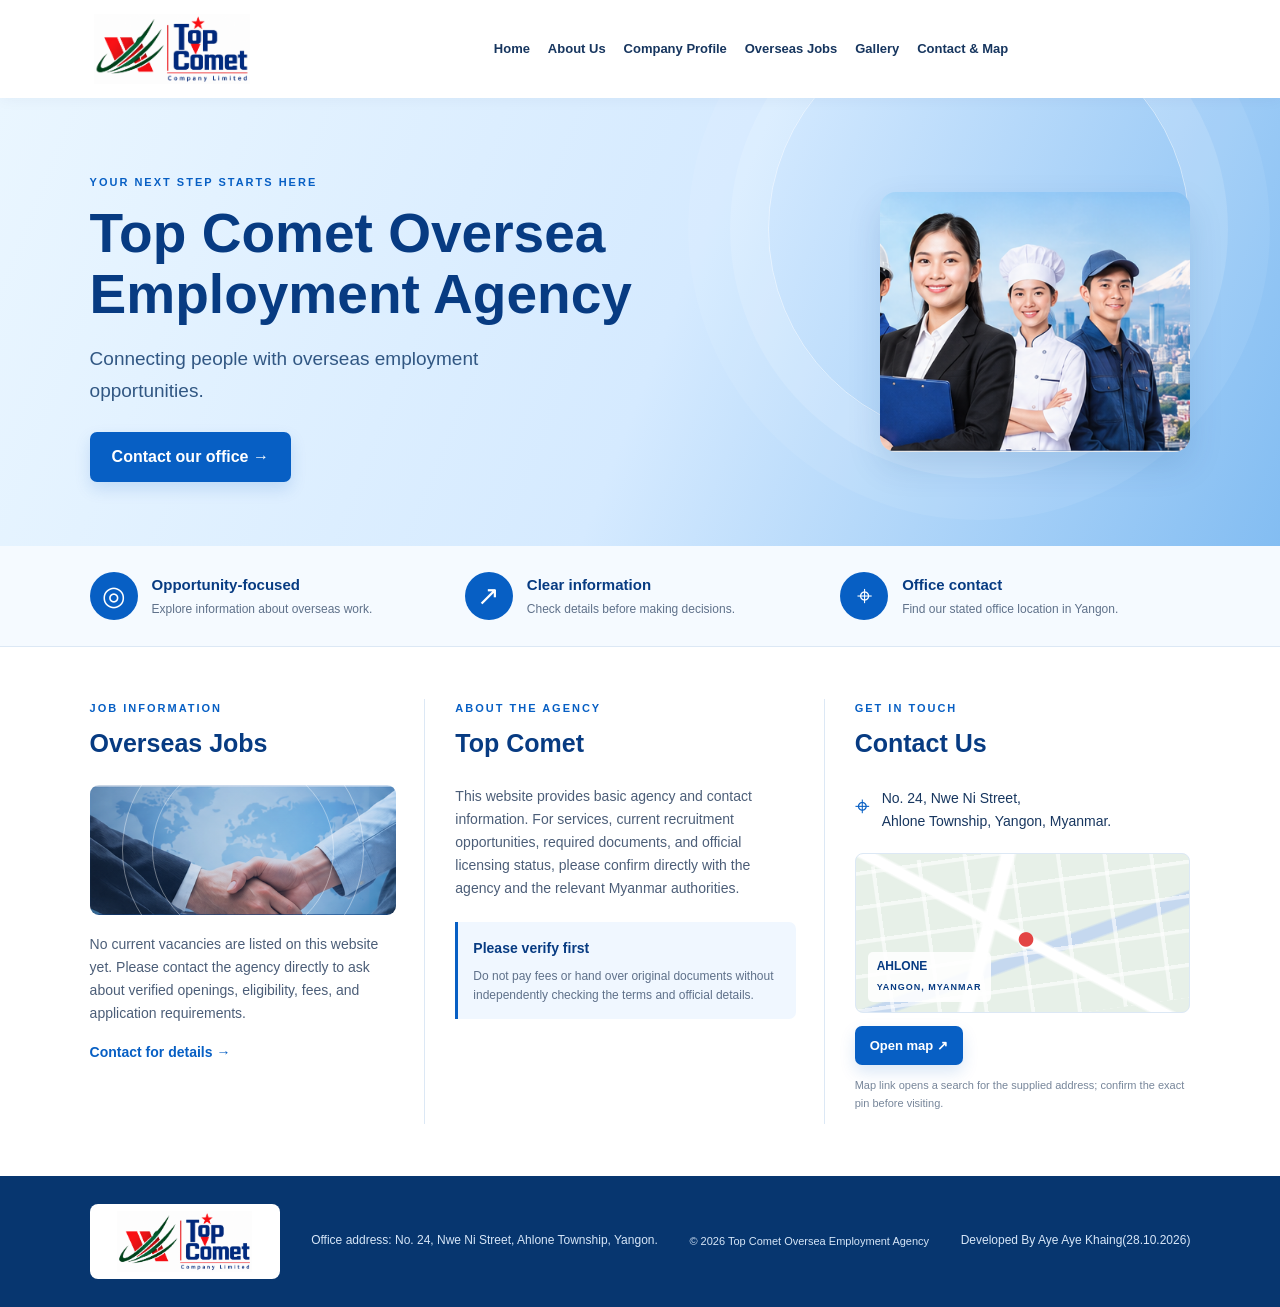
<file: index.html>
<!DOCTYPE html>

<html lang="en">
<head>
<meta charset="utf-8"/><meta content="width=device-width, initial-scale=1" name="viewport"/>
<meta content="Top Comet Oversea Employment Agency — contact and office information in Ahlone Township, Yangon." name="description"/>
<title>Top Comet Oversea Employment Agency</title>
<link href="styles.css" rel="stylesheet"/>
</head>
<body>
<header class="site-header">
<a aria-label="Top Comet home" class="brand" href="index.html"><img alt="Top Comet logo concept" class="brand-logo" src="images/top-comet-logo.png"/><span><strong>Top Comet</strong><small data-en="Oversea Employment Agency">Oversea Employment Agency</small></span></a>
<button aria-expanded="false" aria-label="Toggle navigation" class="menu-toggle" id="menuToggle">☰</button>
<nav id="nav"><a data-en="Home" href="index.html">Home</a><a data-en="About Us" href="about.html">About Us</a><a data-en="Company Profile" href="profile.html">Company Profile</a><a data-en="Overseas Jobs" href="jobs.html">Overseas Jobs</a><a data-en="Gallery" href="gallery.html">Gallery</a><a data-en="Contact &amp; Map" href="contact.html">Contact &amp; Map</a></nav>

</header>
<main>
<section class="hero" id="home"><div class="hero-content"><p class="eyebrow" data-en="YOUR NEXT STEP STARTS HERE">YOUR NEXT STEP STARTS HERE</p><h1 data-en="Top Comet Oversea Employment Agency">Top Comet Oversea Employment Agency</h1><p class="hero-sub" data-en="Connecting people with overseas employment opportunities.">Connecting people with overseas employment opportunities.</p><a class="primary-btn" data-en="Contact our office →" href="contact.html">Contact our office →</a></div><div aria-hidden="true" class="hero-art"><div class="orbit orbit-one"></div><div class="orbit orbit-two"></div><div class="globe">🌐</div><div class="plane">✈</div><div class="art-caption">OPPORTUNITIES<br/><strong>WITHOUT BORDERS</strong></div></div></section>
<section aria-label="Our approach" class="benefits"><article><span>◎</span><div><h3 data-en="Opportunity-focused">Opportunity-focused</h3><p data-en="Explore information about overseas work.">Explore information about overseas work.</p></div></article><article><span>↗</span><div><h3 data-en="Clear information">Clear information</h3><p data-en="Check details before making decisions.">Check details before making decisions.</p></div></article><article><span>⌖</span><div><h3 data-en="Office contact">Office contact</h3><p data-en="Find our stated office location in Yangon.">Find our stated office location in Yangon.</p></div></article></section>
<section class="content-grid"><article class="panel jobs-panel" id="jobs"><p class="section-label" data-en="JOB INFORMATION">JOB INFORMATION</p><h2 data-en="Overseas Jobs">Overseas Jobs</h2><div class="job-illustration"><span>✈</span><span>↗</span><span>◎</span></div><p data-en="No current vacancies are listed on this website yet. Please contact the agency directly to ask about verified openings, eligibility, fees, and application requirements.">No current vacancies are listed on this website yet. Please contact the agency directly to ask about verified openings, eligibility, fees, and application requirements.</p><a class="text-link" data-en="Contact for details →" href="contact.html">Contact for details →</a></article>
<article class="panel about-panel" id="about"><p class="section-label" data-en="ABOUT THE AGENCY">ABOUT THE AGENCY</p><h2 data-en="Top Comet">Top Comet</h2><p data-en="This website provides basic agency and contact information. For services, current recruitment opportunities, required documents, and official licensing status, please confirm directly with the agency and the relevant Myanmar authorities.">This website provides basic agency and contact information. For services, current recruitment opportunities, required documents, and official licensing status, please confirm directly with the agency and the relevant Myanmar authorities.</p><div class="notice"><strong data-en="Please verify first">Please verify first</strong><p data-en="Do not pay fees or hand over original documents without independently checking the terms and official details.">Do not pay fees or hand over original documents without independently checking the terms and official details.</p></div></article>
<article class="panel contact-panel" id="contact"><p class="section-label" data-en="GET IN TOUCH">GET IN TOUCH</p><h2 data-en="Contact Us">Contact Us</h2><div class="contact-line"><span>⌖</span><p>No. 24, Nwe Ni Street,<br/>Ahlone Township, Yangon, Myanmar.</p></div><div class="map-box"><div class="map-grid"></div><span class="map-pin">●</span><div class="map-label">AHLONE<br/><small>YANGON, MYANMAR</small></div></div><a class="primary-btn map-btn" data-en="Open map ↗" href="https://www.google.com/maps/search/?api=1&amp;query=No.+24+Nwe+Ni+Street+Ahlone+Township+Yangon+Myanmar" rel="noopener noreferrer" target="_blank">Open map ↗</a><p class="small-note" data-en="Map link opens a search for the supplied address; confirm the exact pin before visiting.">Map link opens a search for the supplied address; confirm the exact pin before visiting.</p></article></section>
</main>
<footer><a class="footer-brand" href="index.html"><img alt="Top Comet logo concept" class="brand-logo" src="images/top-comet-logo.png"/><span><strong>Top Comet</strong><small>Oversea Employment Agency</small></span></a><p data-en="Office address: No. 24, Nwe Ni Street, Ahlone Township, Yangon.">Office address: No. 24, Nwe Ni Street, Ahlone Township, Yangon.</p><small>© <span id="year"></span> Top Comet Oversea Employment Agency</small> <p> Developed By Aye Aye Khaing(28.10.2026)</p></footer>
<script src="script.js"></script>
</body></html>
</file>
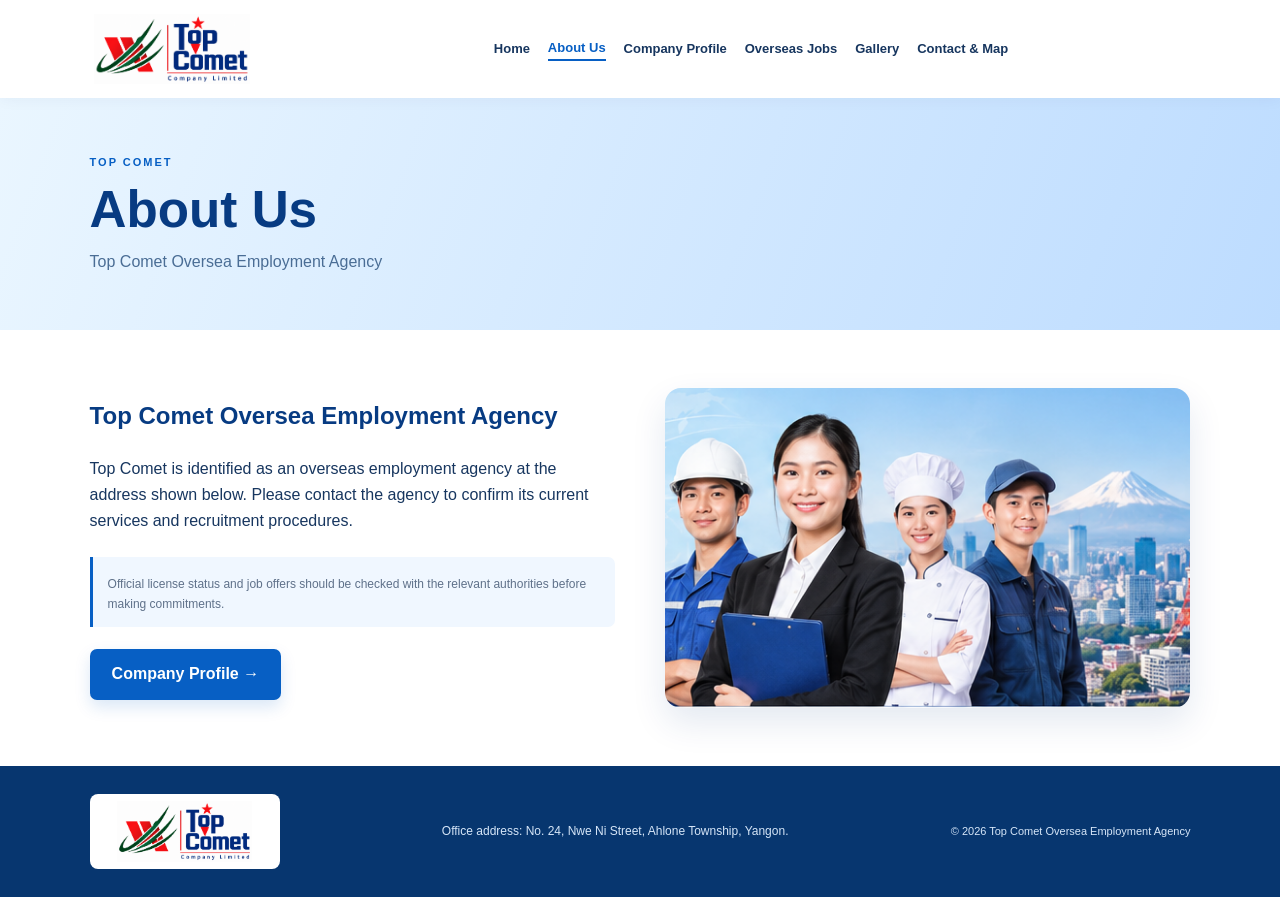
<file: about.html>
<!DOCTYPE html>

<html lang="en">
<head>
<meta charset="utf-8"/><meta content="width=device-width, initial-scale=1" name="viewport"/>
<meta content="Top Comet Oversea Employment Agency — contact and office information in Ahlone Township, Yangon." name="description"/>
<title>About Us | Top Comet</title>
<link href="styles.css" rel="stylesheet"/>
</head>
<body>
<header class="site-header">
<a aria-label="Top Comet home" class="brand" href="index.html"><img alt="Top Comet logo concept" class="brand-logo" src="images/top-comet-logo.png"/><span><strong>Top Comet</strong><small data-en="Oversea Employment Agency">Oversea Employment Agency</small></span></a>
<button aria-expanded="false" aria-label="Toggle navigation" class="menu-toggle" id="menuToggle">☰</button>
<nav id="nav"><a data-en="Home" href="index.html">Home</a><a aria-current="page" data-en="About Us" href="about.html">About Us</a><a data-en="Company Profile" href="profile.html">Company Profile</a><a data-en="Overseas Jobs" href="jobs.html">Overseas Jobs</a><a data-en="Gallery" href="gallery.html">Gallery</a><a data-en="Contact &amp; Map" href="contact.html">Contact &amp; Map</a></nav>

</header>
<main><section class="page-hero"><p class="section-label">TOP COMET</p><h1 data-en="About Us">About Us</h1><p>Top Comet Oversea Employment Agency</p></section><section class="page-body"><div class="split"><div><h2>Top Comet Oversea Employment Agency</h2><p data-en="Top Comet is identified as an overseas employment agency at the address shown below. Please contact the agency to confirm its current services and recruitment procedures.">Top Comet is identified as an overseas employment agency at the address shown below. Please contact the agency to confirm its current services and recruitment procedures.</p><div class="notice"><p data-en="Official license status and job offers should be checked with the relevant authorities before making commitments.">Official license status and job offers should be checked with the relevant authorities before making commitments.</p></div><a class="primary-btn" href="profile.html">Company Profile →</a></div><img alt="Illustrative overseas employment artwork" src="images/overseas-workers-banner.png"/></div></section></main>
<footer><a class="footer-brand" href="index.html"><img alt="Top Comet logo concept" class="brand-logo" src="images/top-comet-logo.png"/><span><strong>Top Comet</strong><small>Oversea Employment Agency</small></span></a><p data-en="Office address: No. 24, Nwe Ni Street, Ahlone Township, Yangon.">Office address: No. 24, Nwe Ni Street, Ahlone Township, Yangon.</p><small>© <span id="year"></span> Top Comet Oversea Employment Agency</small></footer>
<script src="script.js"></script>
</body></html>
</file>
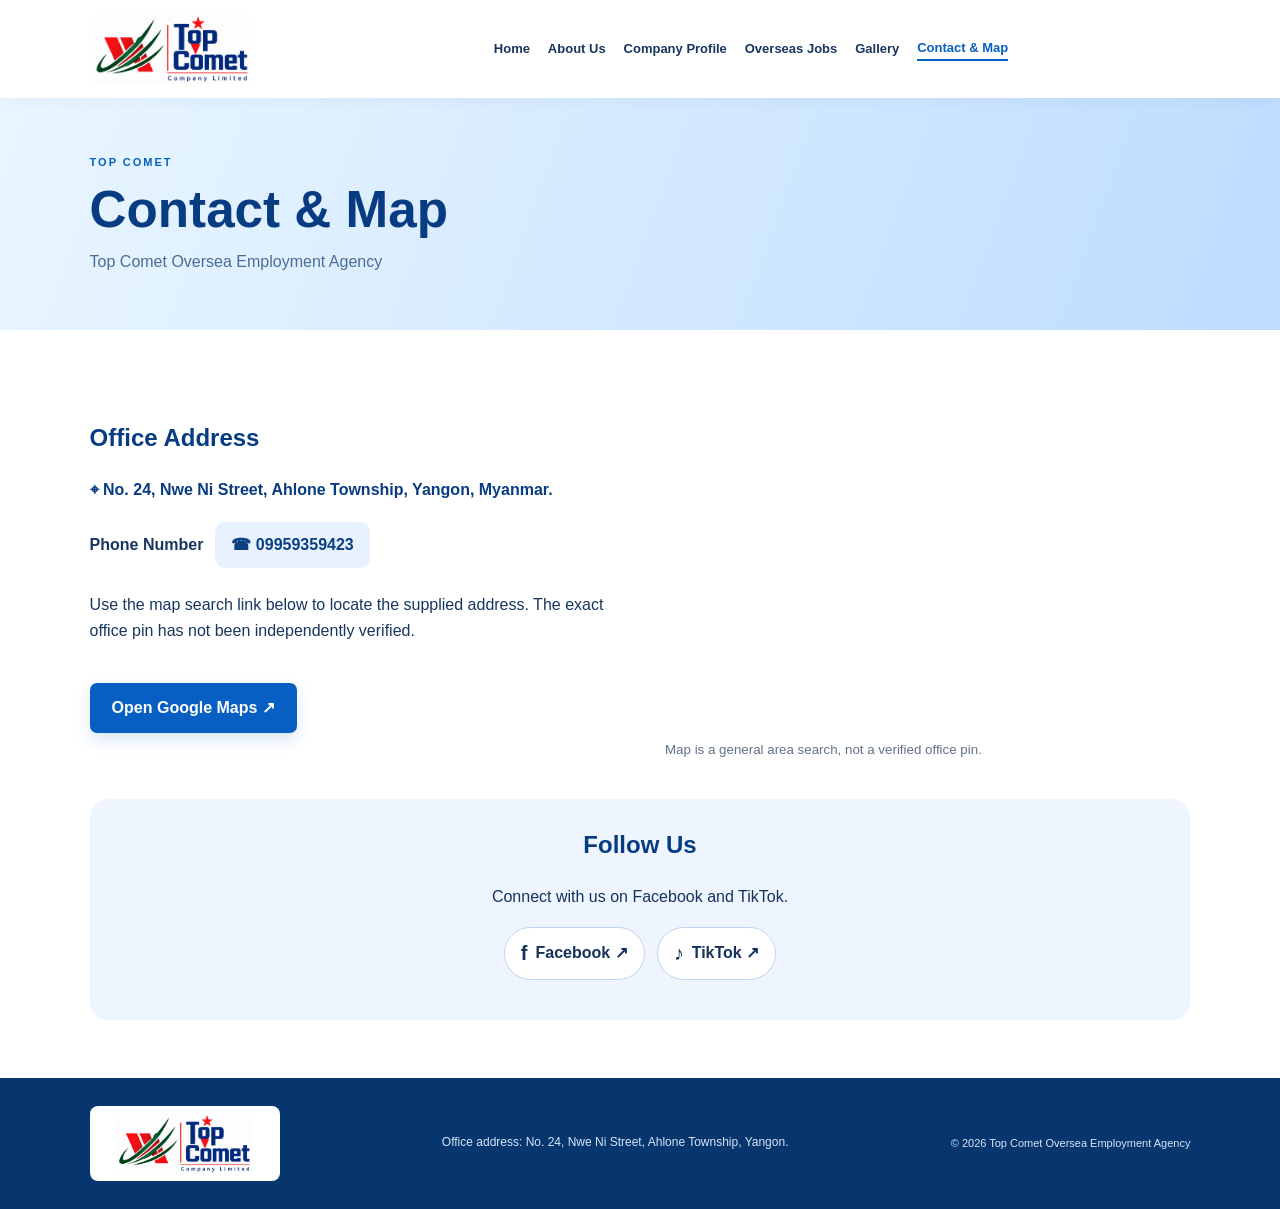
<file: contact.html>
<!DOCTYPE html>

<html lang="en">
<head>
<meta charset="utf-8"/><meta content="width=device-width, initial-scale=1" name="viewport"/>
<meta content="Top Comet Oversea Employment Agency — contact and office information in Ahlone Township, Yangon." name="description"/>
<title>Contact &amp; Map | Top Comet</title>
<link href="styles.css" rel="stylesheet"/>
</head>
<body>
<header class="site-header">
<a aria-label="Top Comet home" class="brand" href="index.html"><img alt="Top Comet logo concept" class="brand-logo" src="images/top-comet-logo.png"/><span><strong>Top Comet</strong><small data-en="Oversea Employment Agency">Oversea Employment Agency</small></span></a>
<button aria-expanded="false" aria-label="Toggle navigation" class="menu-toggle" id="menuToggle">☰</button>
<nav id="nav"><a data-en="Home" href="index.html">Home</a><a data-en="About Us" href="about.html">About Us</a><a data-en="Company Profile" href="profile.html">Company Profile</a><a data-en="Overseas Jobs" href="jobs.html">Overseas Jobs</a><a data-en="Gallery" href="gallery.html">Gallery</a><a aria-current="page" data-en="Contact &amp; Map" href="contact.html">Contact &amp; Map</a></nav>

</header>
<main><section class="page-hero"><p class="section-label">TOP COMET</p><h1 data-en="Contact &amp; Map">Contact &amp; Map</h1><p>Top Comet Oversea Employment Agency</p></section><section class="page-body"><div class="split"><div><h2>Office Address</h2><p class="address">⌖ No. 24, Nwe Ni Street, Ahlone Township, Yangon, Myanmar.</p><div class="phone-contact"><strong>Phone Number</strong><a href="tel:09959359423" aria-label="Call Top Comet at 09959359423">☎ 09959359423</a></div><p data-en="Use the map search link below to locate the supplied address. The exact office pin has not been independently verified.">Use the map search link below to locate the supplied address. The exact office pin has not been independently verified.</p><a class="primary-btn" href="https://www.google.com/maps/search/?api=1&amp;query=No.+24+Nwe+Ni+Street+Ahlone+Township+Yangon+Myanmar" rel="noopener noreferrer" target="_blank">Open Google Maps ↗</a></div><div class="map-wrap"><iframe loading="lazy" referrerpolicy="no-referrer-when-downgrade" src="https://maps.google.com/maps?q=Nwe%20Ni%20Street%20Ahlone%20Yangon&amp;output=embed" title="Map search for Nwe Ni Street Ahlone Yangon"></iframe><small>Map is a general area search, not a verified office pin.</small></div></div><div class="contact-social"><h2 data-en="Follow Us">Follow Us</h2><p data-en="Connect with us on Facebook and TikTok.">Connect with us on Facebook and TikTok.</p><div aria-label="Social media" class="social-links"><a aria-label="Facebook" class="social-link" data-social="facebook" hidden="" href="#" rel="noopener noreferrer" target="_blank"><span class="social-icon">f</span> Facebook ↗</a><a aria-label="TikTok" class="social-link" data-social="tiktok" hidden="" href="#" rel="noopener noreferrer" target="_blank"><span class="social-icon">♪</span> TikTok ↗</a></div></div></section></main>
<footer><a class="footer-brand" href="index.html"><img alt="Top Comet logo concept" class="brand-logo" src="images/top-comet-logo.png"/><span><strong>Top Comet</strong><small>Oversea Employment Agency</small></span></a><p data-en="Office address: No. 24, Nwe Ni Street, Ahlone Township, Yangon.">Office address: No. 24, Nwe Ni Street, Ahlone Township, Yangon.</p><small>© <span id="year"></span> Top Comet Oversea Employment Agency</small></footer>
<script src="script.js"></script>
</body></html>
</file>
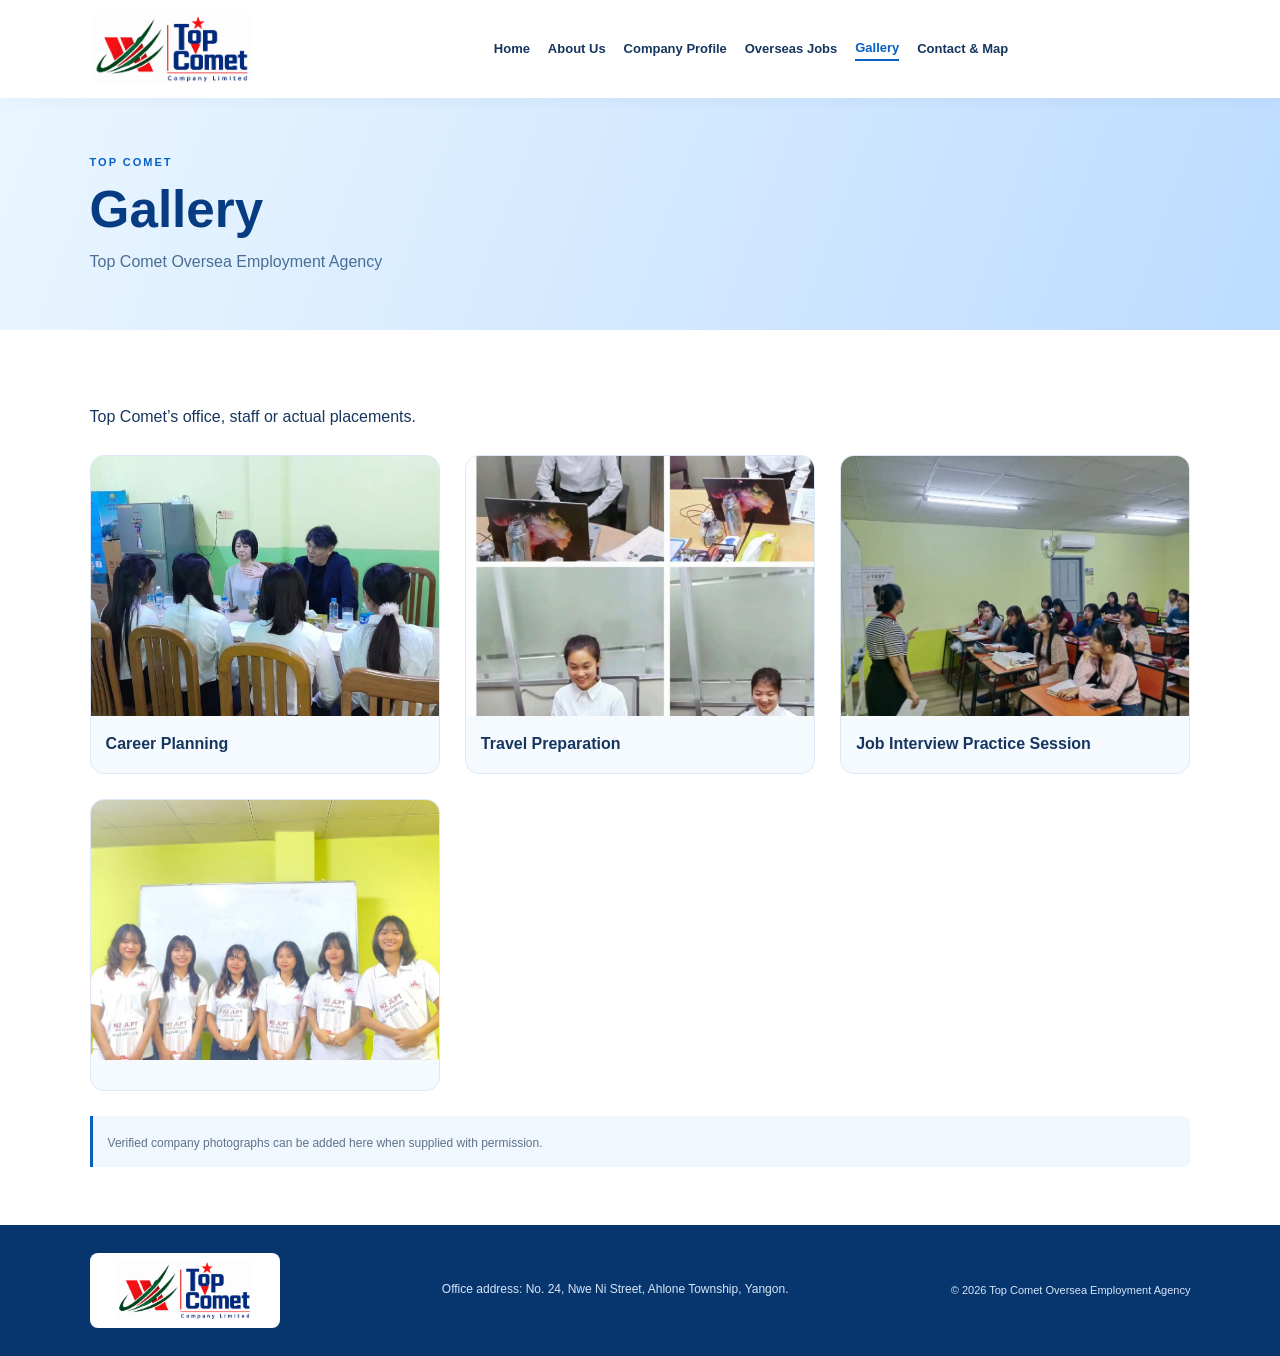
<file: gallery.html>
<!DOCTYPE html>

<html lang="en">
<head>
<meta charset="utf-8"/><meta content="width=device-width, initial-scale=1" name="viewport"/>
<meta content="Top Comet Oversea Employment Agency — contact and office information in Ahlone Township, Yangon." name="description"/>
<title>Gallery | Top Comet</title>
<link href="styles.css" rel="stylesheet"/>
</head>
<body>
<header class="site-header">
<a aria-label="Top Comet home" class="brand" href="index.html"><img alt="Top Comet logo concept" class="brand-logo" src="images/top-comet-logo.png"/><span><strong>Top Comet</strong><small data-en="Oversea Employment Agency">Oversea Employment Agency</small></span></a>
<button aria-expanded="false" aria-label="Toggle navigation" class="menu-toggle" id="menuToggle">☰</button>
<nav id="nav"><a data-en="Home" href="index.html">Home</a><a data-en="About Us" href="about.html">About Us</a><a data-en="Company Profile" href="profile.html">Company Profile</a><a data-en="Overseas Jobs" href="jobs.html">Overseas Jobs</a><a aria-current="page" data-en="Gallery" href="gallery.html">Gallery</a><a data-en="Contact &amp; Map" href="contact.html">Contact &amp; Map</a></nav>

</header>
<main><section class="page-hero"><p class="section-label">TOP COMET</p><h1 data-en="Gallery">Gallery</h1><p>Top Comet Oversea Employment Agency</p></section><section class="page-body"><p class="gallery-intro" data-en= Top Comet’s office, staff or actual placements."> Top Comet’s office, staff or actual placements.</p><div class="gallery-grid" id="galleryGrid" aria-label="Photo gallery"></div>
<div class="gallery-lightbox" id="galleryLightbox" hidden role="dialog" aria-modal="true" aria-label="Photo preview">
  <button type="button" class="lightbox-close" id="lightboxClose" aria-label="Close preview">×</button>
  <img id="lightboxImage" alt="">
  <p id="lightboxCaption"></p>
</div>
<div class="notice"><p data-en="Verified company photographs can be added here when supplied with permission.">Verified company photographs can be added here when supplied with permission.</p></div></section></main>
<footer><a class="footer-brand" href="index.html"><img alt="Top Comet logo concept" class="brand-logo" src="images/top-comet-logo.png"/><span><strong>Top Comet</strong><small>Oversea Employment Agency</small></span></a><p data-en="Office address: No. 24, Nwe Ni Street, Ahlone Township, Yangon.">Office address: No. 24, Nwe Ni Street, Ahlone Township, Yangon.</p><small>© <span id="year"></span> Top Comet Oversea Employment Agency</small></footer>
<script src="script.js"></script>
<script src="gallery-data.js"></script>
</body></html>
</file>
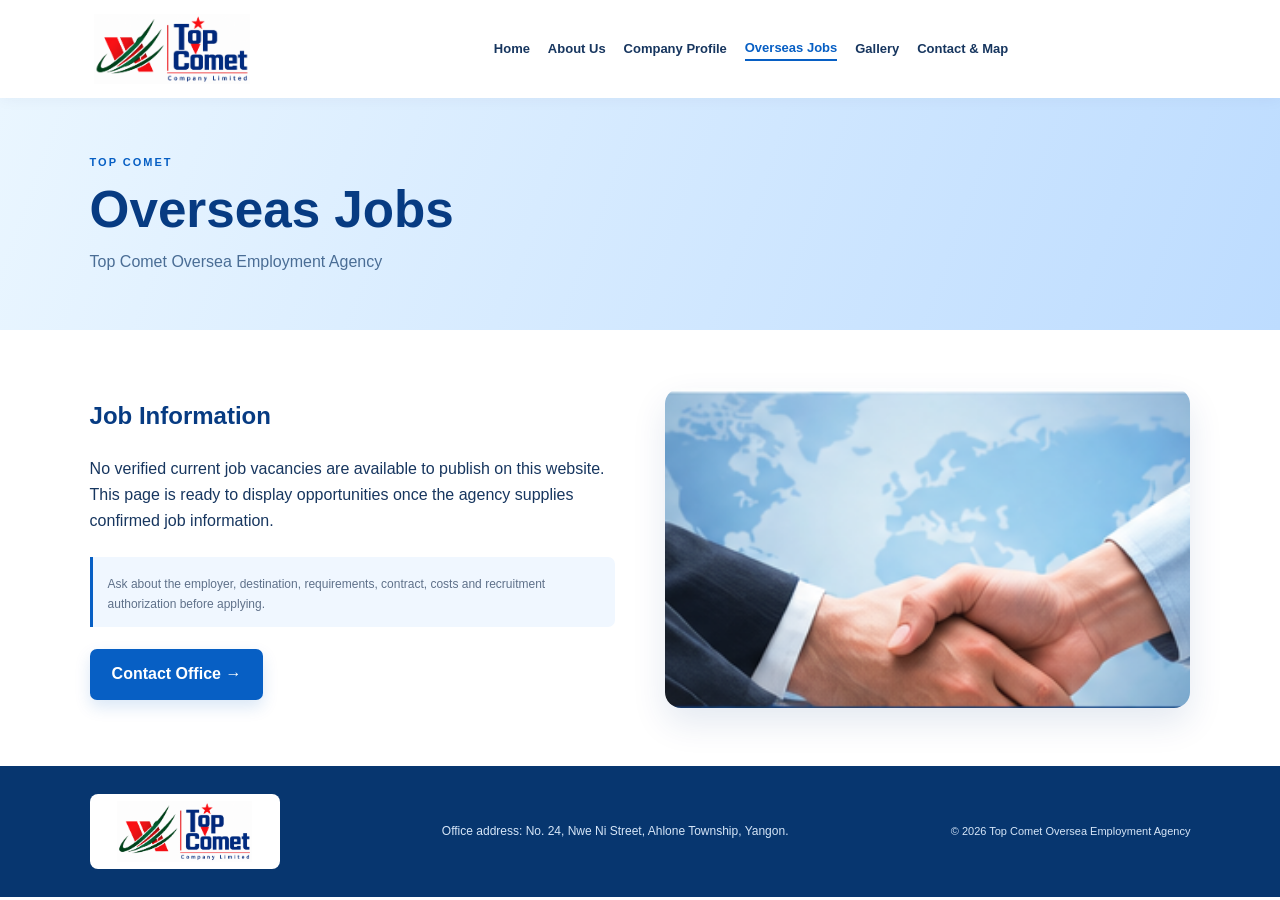
<file: jobs.html>
<!DOCTYPE html>

<html lang="en">
<head>
<meta charset="utf-8"/><meta content="width=device-width, initial-scale=1" name="viewport"/>
<meta content="Top Comet Oversea Employment Agency — contact and office information in Ahlone Township, Yangon." name="description"/>
<title>Overseas Jobs | Top Comet</title>
<link href="styles.css" rel="stylesheet"/>
</head>
<body>
<header class="site-header">
<a aria-label="Top Comet home" class="brand" href="index.html"><img alt="Top Comet logo concept" class="brand-logo" src="images/top-comet-logo.png"/><span><strong>Top Comet</strong><small data-en="Oversea Employment Agency">Oversea Employment Agency</small></span></a>
<button aria-expanded="false" aria-label="Toggle navigation" class="menu-toggle" id="menuToggle">☰</button>
<nav id="nav"><a data-en="Home" href="index.html">Home</a><a data-en="About Us" href="about.html">About Us</a><a data-en="Company Profile" href="profile.html">Company Profile</a><a aria-current="page" data-en="Overseas Jobs" href="jobs.html">Overseas Jobs</a><a data-en="Gallery" href="gallery.html">Gallery</a><a data-en="Contact &amp; Map" href="contact.html">Contact &amp; Map</a></nav>

</header>
<main><section class="page-hero"><p class="section-label">TOP COMET</p><h1 data-en="Overseas Jobs">Overseas Jobs</h1><p>Top Comet Oversea Employment Agency</p></section><section class="page-body"><div class="split"><div><h2>Job Information</h2><p data-en="No verified current job vacancies are available to publish on this website. This page is ready to display opportunities once the agency supplies confirmed job information.">No verified current job vacancies are available to publish on this website. This page is ready to display opportunities once the agency supplies confirmed job information.</p><div class="notice"><p data-en="Ask about the employer, destination, requirements, contract, costs and recruitment authorization before applying.">Ask about the employer, destination, requirements, contract, costs and recruitment authorization before applying.</p></div><a class="primary-btn" href="contact.html">Contact Office →</a></div><img alt="Illustrative business handshake artwork" src="images/job-opportunities.png"/></div></section></main>
<footer><a class="footer-brand" href="index.html"><img alt="Top Comet logo concept" class="brand-logo" src="images/top-comet-logo.png"/><span><strong>Top Comet</strong><small>Oversea Employment Agency</small></span></a><p data-en="Office address: No. 24, Nwe Ni Street, Ahlone Township, Yangon.">Office address: No. 24, Nwe Ni Street, Ahlone Township, Yangon.</p><small>© <span id="year"></span> Top Comet Oversea Employment Agency</small></footer>
<script src="script.js"></script>
</body></html>
</file>
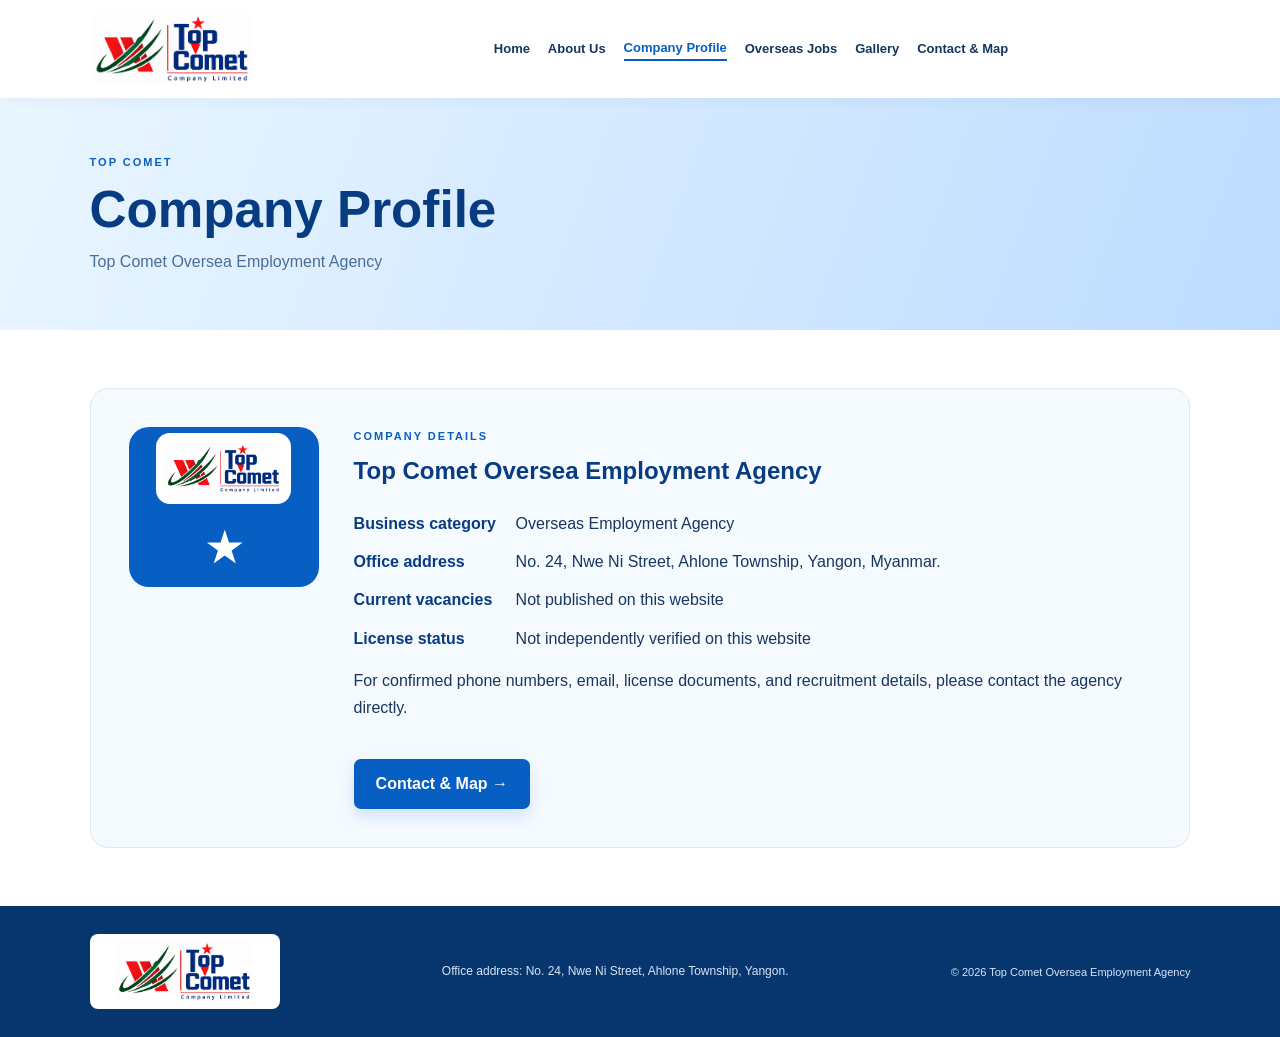
<file: profile.html>
<!DOCTYPE html>

<html lang="en">
<head>
<meta charset="utf-8"/><meta content="width=device-width, initial-scale=1" name="viewport"/>
<meta content="Top Comet Oversea Employment Agency — contact and office information in Ahlone Township, Yangon." name="description"/>
<title>Company Profile | Top Comet</title>
<link href="styles.css" rel="stylesheet"/>
</head>
<body>
<header class="site-header">
<a aria-label="Top Comet home" class="brand" href="index.html"><img alt="Top Comet logo concept" class="brand-logo" src="images/top-comet-logo.png"/><span><strong>Top Comet</strong><small data-en="Oversea Employment Agency">Oversea Employment Agency</small></span></a>
<button aria-expanded="false" aria-label="Toggle navigation" class="menu-toggle" id="menuToggle">☰</button>
<nav id="nav"><a data-en="Home" href="index.html">Home</a><a data-en="About Us" href="about.html">About Us</a><a aria-current="page" data-en="Company Profile" href="profile.html">Company Profile</a><a data-en="Overseas Jobs" href="jobs.html">Overseas Jobs</a><a data-en="Gallery" href="gallery.html">Gallery</a><a data-en="Contact &amp; Map" href="contact.html">Contact &amp; Map</a></nav>

</header>
<main><section class="page-hero"><p class="section-label">TOP COMET</p><h1 data-en="Company Profile">Company Profile</h1><p>Top Comet Oversea Employment Agency</p></section><section class="page-body"><div class="profile-card"><div class="profile-logo"><img alt="Top Comet logo concept" src="images/top-comet-logo.png"/> ★</div><div><p class="section-label">COMPANY DETAILS</p><h2>Top Comet Oversea Employment Agency</h2><dl><dt>Business category</dt><dd>Overseas Employment Agency</dd><dt>Office address</dt><dd>No. 24, Nwe Ni Street, Ahlone Township, Yangon, Myanmar.</dd><dt>Current vacancies</dt><dd>Not published on this website</dd><dt>License status</dt><dd>Not independently verified on this website</dd></dl><p data-en="For confirmed phone numbers, email, license documents, and recruitment details, please contact the agency directly.">For confirmed phone numbers, email, license documents, and recruitment details, please contact the agency directly.</p><a class="primary-btn" href="contact.html">Contact &amp; Map →</a></div></div></section></main>
<footer><a class="footer-brand" href="index.html"><img alt="Top Comet logo concept" class="brand-logo" src="images/top-comet-logo.png"/><span><strong>Top Comet</strong><small>Oversea Employment Agency</small></span></a><p data-en="Office address: No. 24, Nwe Ni Street, Ahlone Township, Yangon.">Office address: No. 24, Nwe Ni Street, Ahlone Township, Yangon.</p><small>© <span id="year"></span> Top Comet Oversea Employment Agency</small></footer>
<script src="script.js"></script>
</body></html>
</file>
<file: styles.css>
:root{--navy:#073b82;--blue:#075fc4;--sky:#eaf5ff;--ink:#17365f;--muted:#5f718a;--line:#dce8f5;--white:#fff}*{box-sizing:border-box}html{scroll-behavior:smooth;scroll-padding-top:90px}body{margin:0;font-family:Arial,"Noto Sans Myanmar",sans-serif;color:var(--ink);background:#fff;line-height:1.65}.site-header{height:auto;min-height:84px;padding:14px clamp(20px,6vw,90px);display:flex;align-items:center;gap:32px;background:#fff;position:sticky;top:0;z-index:10;box-shadow:0 2px 14px #17365f0b}.brand,.footer-brand{display:flex;align-items:center;gap:12px;text-decoration:none;color:var(--navy);min-width:max-content}.brand strong,.footer-brand strong{display:block;font-size:23px;line-height:1.15}.brand small,.footer-brand small{display:block;font-size:12px;color:var(--muted)}.brand-mark{width:54px;height:48px;border:3px solid var(--blue);border-right-color:transparent;border-radius:50%;display:grid;place-items:center;font-size:22px;font-weight:800;font-style:italic;position:relative}.brand-mark span{position:absolute;right:-4px;top:-10px;font-size:17px}.site-header nav{display:flex;align-items:center;justify-content:center;gap:clamp(14px,3vw,42px);flex:1}.site-header nav a{color:var(--ink);text-decoration:none;font-weight:700;font-size:14px}.site-header nav a:hover,.text-link:hover{color:var(--blue)}.lang-btn,.menu-toggle{border:1px solid #b7d4f5;background:#fff;color:var(--blue);padding:10px 15px;border-radius:8px;font-weight:700;cursor:pointer}.menu-toggle{display:none}.hero{min-height:400px;padding:64px clamp(24px,7vw,105px);background:linear-gradient(112deg,#eaf6ff 0%,#d5eaff 52%,#83bdf2 100%);display:flex;align-items:center;justify-content:space-between;gap:30px;overflow:hidden;position:relative}.hero:after{content:"";position:absolute;width:420px;height:420px;border:1px solid #fff8;border-radius:50%;right:7%;top:-80px;box-shadow:0 0 0 38px #fff2,0 0 0 80px #fff1}.hero-content{max-width:620px;z-index:1}.eyebrow,.section-label{font-size:11px;letter-spacing:2px;color:var(--blue);font-weight:800}.hero h1{font-size:clamp(36px,4.3vw,58px);line-height:1.1;margin:12px 0 18px;color:var(--navy);max-width:680px}.hero-sub{font-size:19px;max-width:500px;color:#315783;margin-bottom:26px}.primary-btn{display:inline-block;background:var(--blue);color:#fff;text-decoration:none;padding:12px 22px;border-radius:7px;font-weight:700;box-shadow:0 7px 16px #075fc426}.primary-btn:hover{background:var(--navy)}.hero-art{width:310px;height:260px;flex-shrink:0;position:relative;z-index:1;display:grid;place-items:center}.globe{font-size:112px;filter:drop-shadow(0 15px 14px #124c8830)}.orbit{position:absolute;border:1px solid #fff;border-radius:50%;width:270px;height:90px;transform:rotate(-24deg)}.orbit-two{transform:rotate(35deg);width:250px;height:130px}.plane{position:absolute;font-size:46px;top:35px;right:15px;color:var(--navy);transform:rotate(-12deg)}.art-caption{position:absolute;bottom:0;right:0;background:#ffffffd9;padding:10px 16px;border-radius:8px;font-size:11px;letter-spacing:2px;color:var(--blue)}.art-caption strong{font-size:14px}.benefits{padding:26px clamp(24px,7vw,105px);display:grid;grid-template-columns:repeat(3,1fr);gap:25px;background:#f5faff;border-bottom:1px solid var(--line)}.benefits article{display:flex;gap:14px;align-items:center}.benefits article>span{height:48px;width:48px;display:grid;place-items:center;flex-shrink:0;background:var(--blue);color:#fff;border-radius:50%;font-size:27px}.benefits h3{font-size:15px;margin:0 0 3px;color:var(--navy)}.benefits p{font-size:12px;color:var(--muted);margin:0}.content-grid{padding:52px clamp(24px,7vw,105px);display:grid;grid-template-columns:1fr 1.1fr 1fr;gap:30px;align-items:stretch}.panel{min-width:0}.panel h2{font-size:25px;color:var(--navy);margin:0 0 20px}.section-label{margin:0 0 6px}.panel>p:not(.section-label){font-size:14px;color:#4c5e78}.jobs-panel,.about-panel{border-right:1px solid var(--line);padding-right:28px}.job-illustration{height:130px;border-radius:9px;background:linear-gradient(135deg,#0c4386,#5fa7e8);display:flex;align-items:center;justify-content:space-evenly;color:#fff;font-size:38px;margin:0 0 18px;overflow:hidden;position:relative}.job-illustration:before,.job-illustration:after{content:"";position:absolute;width:180px;height:180px;border:1px solid #ffffff60;border-radius:50%}.job-illustration:after{width:240px;height:240px}.job-illustration span{z-index:1}.text-link{color:var(--blue);font-weight:700;text-decoration:none;font-size:14px}.notice{background:#f0f7ff;border-left:3px solid var(--blue);padding:13px 15px;margin-top:22px;border-radius:0 7px 7px 0}.notice strong{font-size:14px;color:var(--navy)}.notice p{font-size:12px;margin:5px 0 0;color:var(--muted)}.contact-line{display:flex;align-items:flex-start;gap:12px;margin:8px 0 18px}.contact-line span{font-size:26px;color:var(--blue)}.contact-line p{margin:2px 0;font-size:14px}.map-box{height:160px;border-radius:8px;overflow:hidden;position:relative;background-color:#e7f0e8;background-image:linear-gradient(28deg,transparent 46%,#fff 47%,#fff 50%,transparent 51%),linear-gradient(105deg,transparent 38%,#fff 39%,#fff 42%,transparent 43%),linear-gradient(160deg,transparent 56%,#c5d8ef 57%,#c5d8ef 61%,transparent 62%);border:1px solid var(--line)}.map-grid{position:absolute;inset:0;background:repeating-linear-gradient(0deg,transparent 0 27px,#ffffff99 28px 31px),repeating-linear-gradient(90deg,transparent 0 38px,#ffffff99 39px 42px);transform:rotate(-8deg) scale(1.1)}.map-pin{position:absolute;left:48%;top:35%;font-size:34px;color:#e34444;text-shadow:0 2px #fff}.map-label{position:absolute;bottom:10px;left:12px;background:#ffffffdf;border-radius:5px;padding:5px 9px;font-weight:800;font-size:12px;color:var(--navy)}.map-label small{font-size:9px;letter-spacing:1px}.map-btn{margin-top:13px;padding:9px 15px;font-size:13px}.small-note{font-size:11px!important;color:#77869a!important}footer{background:#07366f;color:#fff;padding:28px clamp(24px,7vw,105px);display:flex;align-items:center;gap:25px;justify-content:space-between;flex-wrap:wrap}footer .footer-brand{color:#fff}footer .brand-mark{border-color:#fff;border-right-color:transparent}footer .footer-brand small,footer p,footer>small{color:#d6e6f8}footer p{font-size:12px;margin:0}footer>small{font-size:11px}.menu-toggle{font-size:20px}@media(max-width:1000px){.site-header{gap:15px}.brand strong{font-size:19px}.site-header nav{gap:16px}.hero-art{width:240px}.content-grid{grid-template-columns:1fr 1fr}.contact-panel{grid-column:1/-1}.about-panel{border-right:0;padding-right:0}.jobs-panel{border-right:1px solid var(--line)}}@media(max-width:700px){.site-header{flex-wrap:wrap;justify-content:space-between;padding:12px 18px}.brand-mark{width:43px;height:40px;font-size:18px}.brand strong{font-size:17px}.brand small{font-size:10px}.menu-toggle{display:block;margin-left:auto}.site-header nav{display:none;order:5;flex-basis:100%;flex-direction:column;align-items:stretch;padding:10px 0}.site-header nav.open{display:flex}.site-header nav a{padding:8px 4px}.lang-btn{padding:9px 10px}.hero{padding:48px 24px;min-height:0}.hero-art{display:none}.hero h1{font-size:38px}.hero-sub{font-size:16px}.benefits{grid-template-columns:1fr;padding:22px 24px;gap:18px}.content-grid{grid-template-columns:1fr;padding:38px 24px;gap:30px}.jobs-panel,.about-panel{border-right:0;border-bottom:1px solid var(--line);padding:0 0 28px}.contact-panel{grid-column:auto}footer{align-items:flex-start;flex-direction:column;gap:12px}}

/* Local image assets included in the ZIP package */
.hero-art{background-image:url('images/overseas-workers-banner.png');background-size:cover;background-position:center;border-radius:16px;box-shadow:0 14px 34px #073b8222;}
.hero-art .globe,.hero-art .orbit,.hero-art .plane,.hero-art .art-caption{display:none}
.job-illustration{background-image:linear-gradient(90deg,#073b8233,#075fc433),url('images/job-opportunities.png');background-size:cover;background-position:center}
.job-illustration span{display:none}
@media(max-width:700px){.hero-art{display:none}}

/* Multi-page layout */
.site-header nav{gap:clamp(9px,1.4vw,24px);flex-wrap:wrap}.site-header nav a{font-size:13px;white-space:nowrap}.site-header nav a[aria-current="page"]{color:var(--blue);border-bottom:2px solid var(--blue)}.page-hero{background:linear-gradient(110deg,#eaf6ff,#bddcff);padding:55px clamp(24px,7vw,105px)}.page-hero h1{color:var(--navy);font-size:clamp(32px,4vw,52px);line-height:1.2;margin:8px 0}.page-hero p:last-child{margin:0;color:#4a6d95}.page-body{padding:58px clamp(24px,7vw,105px);min-height:390px;max-width:1450px;margin:auto}.page-body h2{color:var(--navy);margin-top:0}.split{display:grid;grid-template-columns:1fr 1fr;align-items:center;gap:50px}.split>img{width:100%;height:320px;object-fit:cover;border-radius:16px;box-shadow:0 15px 35px #073b821c}.split .primary-btn,.profile-card .primary-btn{margin-top:22px}.profile-card{display:grid;grid-template-columns:190px 1fr;gap:35px;background:#f5faff;padding:38px;border:1px solid var(--line);border-radius:18px}.profile-logo{background:var(--blue);border-radius:20px;color:#fff;font-size:40px;font-weight:800;display:grid;place-items:center;min-height:160px;align-self:start}.profile-card dl{display:grid;grid-template-columns:150px 1fr;gap:12px}.profile-card dt{font-weight:700;color:var(--navy)}.profile-card dd{margin:0}.gallery-intro{max-width:800px}.gallery-grid{display:grid;grid-template-columns:repeat(2,minmax(0,1fr));gap:25px;margin:25px 0}.gallery-grid figure{margin:0;background:#f5faff;border:1px solid var(--line);border-radius:14px;overflow:hidden}.gallery-grid img{display:block;width:100%;height:260px;object-fit:cover}.gallery-grid figcaption{padding:15px;font-weight:700}.map-wrap iframe{width:100%;height:340px;border:0;border-radius:12px}.map-wrap small{color:var(--muted)}.address{font-weight:700;color:var(--navy)}@media(max-width:1100px){.site-header{gap:12px;padding-left:20px;padding-right:20px}.site-header nav{gap:11px}.site-header nav a{font-size:12px}}@media(max-width:800px){.site-header{flex-wrap:wrap}.menu-toggle{display:block;margin-left:auto}.site-header nav{display:none;order:5;flex-basis:100%;flex-direction:column;align-items:stretch}.site-header nav.open{display:flex}.site-header nav a{padding:8px 4px}.split,.gallery-grid,.profile-card{grid-template-columns:1fr}.profile-card dl{grid-template-columns:1fr}.profile-card dd{margin-bottom:10px}.page-body{padding:36px 22px}.page-hero{padding:36px 22px}}

/* Custom concept logo — not represented as the company’s official logo */
.brand-logo{width:69px;height:58px;object-fit:contain;flex-shrink:0}footer .brand-logo{background:#fff;border-radius:10px;padding:4px} .profile-logo img{width:135px;max-width:90%;background:#fff;border-radius:14px;padding:10px}@media(max-width:700px){.brand-logo{width:52px;height:45px}}

/* Updated Top Comet wordmark based on provided reference */
.brand-logo{width:190px;height:70px;object-fit:contain}.brand>span,.footer-brand>span{display:none}.footer-brand .brand-logo{width:190px;height:75px;object-fit:contain;background:#fff;padding:7px;border-radius:8px}@media(max-width:700px){.brand-logo{width:145px;height:54px}.footer-brand .brand-logo{width:160px;height:65px}}

/* Official social accounts: shown only after URLs are configured in script.js */
.social-links{display:flex;justify-content:center;align-items:center;gap:12px;flex-wrap:wrap;margin:14px 0}
.social-link{display:inline-flex;align-items:center;gap:8px;padding:9px 16px;border:1px solid rgba(255,255,255,.4);border-radius:999px;color:inherit;text-decoration:none;font-weight:600;transition:background .2s,transform .2s}
.social-link:hover{background:rgba(255,255,255,.14);transform:translateY(-2px)}
.social-link[hidden]{display:none!important}
.social-icon{font-size:20px;font-weight:800}

/* Social links appear only on the Contact page */
.contact-social{margin-top:36px;padding:26px;border-radius:18px;background:#eef5ff;text-align:center;color:#15325d}
.contact-social .social-link{background:#fff;border:1px solid #bed3ef;color:#15325d}
.contact-social .social-link:hover{background:#dbeaff}

/* Individually editable Gallery */
.gallery-grid{grid-template-columns:repeat(3,minmax(0,1fr))}
.gallery-photo-button{display:block;width:100%;padding:0;border:0;background:transparent;cursor:zoom-in}
.gallery-photo-button img{transition:transform .2s ease}
.gallery-photo-button:hover img{transform:scale(1.025)}
.gallery-photo-button:focus-visible{outline:3px solid var(--blue);outline-offset:-3px}
.gallery-lightbox[hidden]{display:none!important}
.gallery-lightbox{position:fixed;inset:0;z-index:1000;background:rgba(5,22,48,.92);display:flex;flex-direction:column;align-items:center;justify-content:center;padding:65px 20px 30px;color:white}
.gallery-lightbox img{max-width:95vw;max-height:75vh;object-fit:contain}
.gallery-lightbox p{max-width:90vw;text-align:center}
.lightbox-close{position:absolute;right:24px;top:15px;color:white;background:transparent;border:0;font-size:42px;cursor:pointer}
@media(max-width:900px){.gallery-grid{grid-template-columns:repeat(2,minmax(0,1fr))}}
@media(max-width:550px){.gallery-grid{grid-template-columns:1fr}}

/* Phone and improved responsive design */
.phone-contact{display:flex;flex-wrap:wrap;align-items:center;gap:12px;margin:18px 0 24px}
.phone-contact a{display:inline-flex;align-items:center;min-height:44px;padding:10px 16px;border-radius:10px;background:#e8f2ff;color:#0a3f82;font-weight:700;text-decoration:none;overflow-wrap:anywhere}
.phone-contact a:hover{background:#d5e7ff}
img{max-width:100%}
html,body{max-width:100%;overflow-x:clip}
@media(max-width:768px){
  .site-header{gap:12px}
  .brand{min-width:0}
  .brand-logo{max-width:70px;height:auto}
  .brand span{min-width:0}
  .brand strong{font-size:clamp(1rem,4vw,1.25rem)}
  .brand small{font-size:.68rem}
  .page-hero,.page-body{padding-left:18px;padding-right:18px}
  .split{grid-template-columns:1fr}
  .map-wrap iframe{width:100%;min-height:280px}
  .gallery-grid{grid-template-columns:repeat(2,minmax(0,1fr));gap:12px}
  .gallery-grid figure{min-width:0}
  .gallery-grid img{width:100%;height:190px;object-fit:cover}
  .social-links{flex-wrap:wrap}
}
@media(max-width:480px){
  .gallery-grid{grid-template-columns:1fr}
  .gallery-grid img{height:auto;max-height:300px;object-fit:cover}
  .phone-contact{align-items:flex-start;flex-direction:column}
  .map-wrap iframe{min-height:240px}
}
</file>
